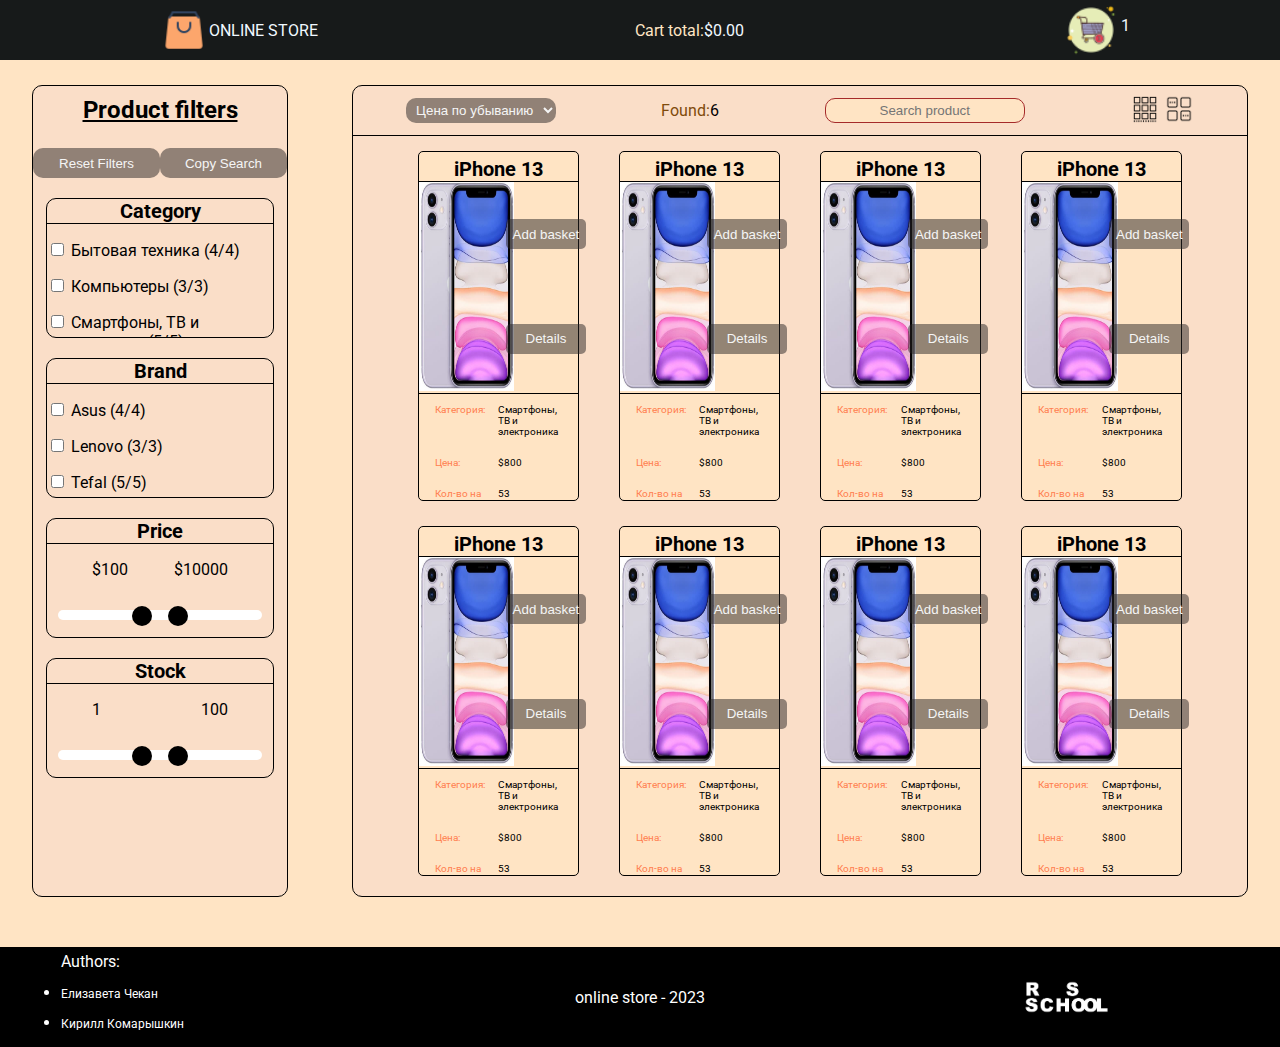
<file: online-store/index.html>
<!DOCTYPE html>
<html lang="en">
<head>
    <meta charset="UTF-8">
    <meta http-equiv="X-UA-Compatible" content="IE=edge">
    <meta name="viewport" content="width=device-width, initial-scale=1.0">
    <link href="https://fonts.googleapis.com/css2?family=Roboto:wght@500&display=swap" rel="stylesheet">
    <link href="https://fonts.googleapis.com/css2?family=Roboto&display=swap" rel="stylesheet">
    <link href="https://fonts.googleapis.com/css2?family=Roboto:wght@300&display=swap" rel="stylesheet">
    <link href="https://fonts.googleapis.com/css2?family=Roboto:wght@400&display=swap" rel="stylesheet">
    <link href="https://fonts.googleapis.com/css2?family=Roboto:wght@100&display=swap" rel="stylesheet">
    <link href="https://fonts.googleapis.com/css2?family=Roboto:wght@700&display=swap" rel="stylesheet">
    <link href="https://fonts.googleapis.com/css2?family=Roboto:wght@600&display=swap" rel="stylesheet">
    <link rel="stylesheet" href="style.css">
    <title>online store</title>
</head>
<body>
    <header>
        <div class="logo" onclick="document.location='index.html'"> <img  class = "logo_img" src="shopping.png" alt="logo"><p>ONLINE STORE</p></div>
        <div class="total_money"><p class="cart_total">Cart total:</p>
            <p class="money">$0.00</p></div>
        <div class="basket">
            <img onclick="document.location='basket.html'" class = "basket_img" src="basket.png" alt="basket">
        <p class="count_basket">1</p>
        </div>
    </header>
<main>
    <aside class="product_filters">
        <h3 class="main_text_aside">Product filters</h3>
        <div class="buttons_filters">
            <button class="reset">Reset Filters</button>
            <button class="copy">Copy Search</button>
        </div>
        <div class="category">
            <h3 class="name_category_div">Category</h3>
            <div class="choice_category">
            <p><input type="checkbox" name="a" > Бытовая техника<span class="count_position"> (4/4)</span></p>
            <p><input type="checkbox" name="a" > Компьютеры<span class="count_position"> (3/3)</span></p>
            <p><input type="checkbox" name="a" > Смартфоны, ТВ и электроника<span class="count_position"> (5/5)</span></p>
            <p><input type="checkbox" name="a" > Товары для дома<span class="count_position"> (5/5)</span></p>
            <p><input type="checkbox" name="a" > Авто и мото<span class="count_position"> (2/2)</span></p>
        </div>
        
        </div>
        <div class="brand">
            <h3 class="name_brand_div">Brand</h3>
            <div class="choice_brand">
            <p><input type="checkbox" name="a" > Asus<span class="count_position"> (4/4)</span></p>
            <p><input type="checkbox" name="a" > Lenovo<span class="count_position"> (3/3)</span></p>
            <p><input type="checkbox" name="a" > Tefal<span class="count_position"> (5/5)</span></p>
            <p><input type="checkbox" name="a" > HP<span class="count_position"> (5/5)</span></p>
            <p><input type="checkbox" name="a" > Nokia<span class="count_position"> (2/2)</span></p>
            <p><input type="checkbox" name="a" > Huawei<span class="count_position"> (2/2)</span></p>
            <p><input type="checkbox" name="a" > Dell<span class="count_position"> (2/2)</span></p>
            <p><input type="checkbox" name="a" > Vento<span class="count_position"> (2/2)</span></p>
            <p><input type="checkbox" name="a" > Xiaomi<span class="count_position"> (2/2)</span></p>
            <p><input type="checkbox" name="a" > Apple<span class="count_position"> (2/2)</span></p>
            <p><input type="checkbox" name="a" > MSI<span class="count_position"> (2/2)</span></p>
        </div>
        </div>
        <div class="price">
            <h3 class="name_price_div">Price</h3>
            <div class="price_money">
                <p class="one_money">$100</p>
                <p class="two_money">$10000</p>
            </div>
            <div class="dual_slider">
                <div class="cont">
                    <div class="track"></div>
                    <input  type ="range" min="0" max="100" value="40"
                    class="one_slider">
                    <input  type ="range" min="0" max="100" value="60"
                    class="two_slider">
                </div>
        </div>
        </div>
        <div class="stock">
            <h3 class="name_stock_div">Stock</h3>
            <div class="stock_count">
                <p class="one_stock">1</p>
                <p class="two_stock">100</p>
            </div>
            <div class="dual_slider">
                <div class="cont">
                    <div class="track"></div>
                    <input  type ="range" min="0" max="100" value="40"
                    class="one_slider">
                    <input  type ="range" min="0" max="100" value="60"
                    class="two_slider">
                </div>
        </div>
        </div>
    </aside>
    <section class="card">
        <div class="card_header">
            <select name="sort_list" id="sort_list">
                <option>Цена по убыванию</option>
                <option>Цена по возрастанию</option>
                <option>По популярности</option>
                <option>По врмени добавления</option>
            </select>
            <div class="count_card_page">
            <p class="found">Found:</p> <p class="found_cont">6</p>
        </div>
        <input type="text" placeholder="Search product" class="search_product">
        <div class="how_to_show">
            <img  class = "one_square" src="2.png" alt="2">
            <img  class = "two_square" src="1.png" alt="1">
        </div>
        </div>
        <div class="cards">
        <div class="card_items">
            <div class="name_product"><h3 class="name_item_card">iPhone 13</h3></div>
            <div class="image_card"> <img  class = "img_item" src="apple.jpg" alt="apple phone"></div>
        <div class="button_card">
            <button class="add_basket">Add basket</button>
            <button class="details"  onclick="document.location='details.html'">Details</button>
        </div>
        <div class="text_item">   
            <p class="text_products">Категория:</p><p class="category_item"> Смартфоны, ТВ и электроника</p>
            <p class="text_products">Цена:</p><p class="price_item"> $800</p>
            <p class="text_products">Кол-во на складе:</p><p class="count_item"> 53 </p>
            <p class="text_products">Рейтинг товара:</p><p class="rating_item"> 4.83 </p>
        </div>
        </div>
        <div class="card_items">
            <div class="name_product"><h3 class="name_item_card">iPhone 13</h3></div>
            <div class="image_card"> <img  class = "img_item" src="apple.jpg" alt="apple phone"></div>
        <div class="button_card">
            <button class="add_basket">Add basket</button>
            <button  onclick="document.location='details.html'" class="details">Details</button>
        </div>
        <div class="text_item">   
            <p class="text_products">Категория:</p><p class="category_item"> Смартфоны, ТВ и электроника</p>
            <p class="text_products">Цена:</p><p class="price_item"> $800</p>
            <p class="text_products">Кол-во на складе:</p><p class="count_item"> 53 </p>
            <p class="text_products">Рейтинг товара:</p><p class="rating_item"> 4.83 </p>
        </div>
        </div>
        <div class="card_items">
            <div class="name_product"><h3 class="name_item_card">iPhone 13</h3></div>
            <div class="image_card"> <img  class = "img_item" src="apple.jpg" alt="apple phone"></div>
        <div class="button_card">
            <button class="add_basket">Add basket</button>
            <button onclick="document.location='details.html'" class="details">Details</button>
        </div>
        <div class="text_item">   
            <p class="text_products">Категория:</p><p class="category_item"> Смартфоны, ТВ и электроника</p>
            <p class="text_products">Цена:</p><p class="price_item"> $800</p>
            <p class="text_products">Кол-во на складе:</p><p class="count_item"> 53 </p>
            <p class="text_products">Рейтинг товара:</p><p class="rating_item"> 4.83 </p>
        </div>
        </div>
        <div class="card_items">
            <div class="name_product"><h3 class="name_item_card">iPhone 13</h3></div>
            <div class="image_card"> <img  class = "img_item" src="apple.jpg" alt="apple phone"></div>
        <div class="button_card">
            <button class="add_basket">Add basket</button>
            <button onclick="document.location='details.html'" class="details">Details</button>
        </div>
        <div class="text_item">   
            <p class="text_products">Категория:</p><p class="category_item"> Смартфоны, ТВ и электроника</p>
            <p class="text_products">Цена:</p><p class="price_item"> $800</p>
            <p class="text_products">Кол-во на складе:</p><p class="count_item"> 53 </p>
            <p class="text_products">Рейтинг товара:</p><p class="rating_item"> 4.83 </p>
        </div>
        </div>
        <div class="card_items">
            <div class="name_product"><h3 class="name_item_card">iPhone 13</h3></div>
            <div class="image_card"> <img  class = "img_item" src="apple.jpg" alt="apple phone"></div>
        <div class="button_card">
            <button class="add_basket">Add basket</button>
            <button  onclick="document.location='details.html'" class="details">Details</button>
        </div>
        <div class="text_item">   
            <p class="text_products">Категория:</p><p class="category_item"> Смартфоны, ТВ и электроника</p>
            <p class="text_products">Цена:</p><p class="price_item"> $800</p>
            <p class="text_products">Кол-во на складе:</p><p class="count_item"> 53 </p>
            <p class="text_products">Рейтинг товара:</p><p class="rating_item"> 4.83 </p>
        </div>
        </div>
        <div class="card_items">
            <div class="name_product"><h3 class="name_item_card">iPhone 13</h3></div>
            <div class="image_card"> <img  class = "img_item" src="apple.jpg" alt="apple phone"></div>
        <div class="button_card">
            <button class="add_basket">Add basket</button>
            <button onclick="document.location='details.html'" class="details">Details</button>
        </div>
        <div class="text_item">   
            <p class="text_products">Категория:</p><p class="category_item"> Смартфоны, ТВ и электроника</p>
            <p class="text_products">Цена:</p><p class="price_item"> $800</p>
            <p class="text_products">Кол-во на складе:</p><p class="count_item"> 53 </p>
            <p class="text_products">Рейтинг товара:</p><p class="rating_item"> 4.83 </p>
        </div>
        </div>
        <div class="card_items">
            <div class="name_product"><h3 class="name_item_card">iPhone 13</h3></div>
            <div class="image_card"> <img  class = "img_item" src="apple.jpg" alt="apple phone"></div>
        <div class="button_card">
            <button class="add_basket">Add basket</button>
            <button onclick="document.location='details.html'" class="details">Details</button>
        </div>
        <div class="text_item">   
            <p class="text_products">Категория:</p><p class="category_item"> Смартфоны, ТВ и электроника</p>
            <p class="text_products">Цена:</p><p class="price_item"> $800</p>
            <p class="text_products">Кол-во на складе:</p><p class="count_item"> 53 </p>
            <p class="text_products">Рейтинг товара:</p><p class="rating_item"> 4.83 </p>
        </div>
        </div>
        <div class="card_items">
            <div class="name_product"><h3 class="name_item_card">iPhone 13</h3></div>
            <div class="image_card"> <img  class = "img_item" src="apple.jpg" alt="apple phone"></div>
        <div class="button_card">
            <button class="add_basket">Add basket</button>
            <button onclick="document.location='details.html'" class="details">Details</button>
        </div>
        <div class="text_item">   
            <p class="text_products">Категория:</p><p class="category_item"> Смартфоны, ТВ и электроника</p>
            <p class="text_products">Цена:</p><p class="price_item"> $800</p>
            <p class="text_products">Кол-во на складе:</p><p class="count_item"> 53 </p>
            <p class="text_products">Рейтинг товара:</p><p class="rating_item"> 4.83 </p>
        </div>
        </div>
        </div>
    </section>
</main>
<footer>
    <div class="authors">
        <ul>Authors:
            <li><p class="athors" onclick = "document.location='https://github.com/chekan-liza'"> Елизавета Чекан</p></li>
            <li><p class="athors" onclick="document.location='https://github.com/KirillEvg'"> Кирилл Комарышкин</p></li>
           
        </ul>
    </div>
    <div class="create">
    <p class="years_create">online store - 2023</p>
</div>
    <div class="logo_curs"><img class="rs_img" onclick="document.location='https://rs.school/js/'" src="rs.png" alt="rs_logo"></div>
</footer>
</body>
</html>
</file>
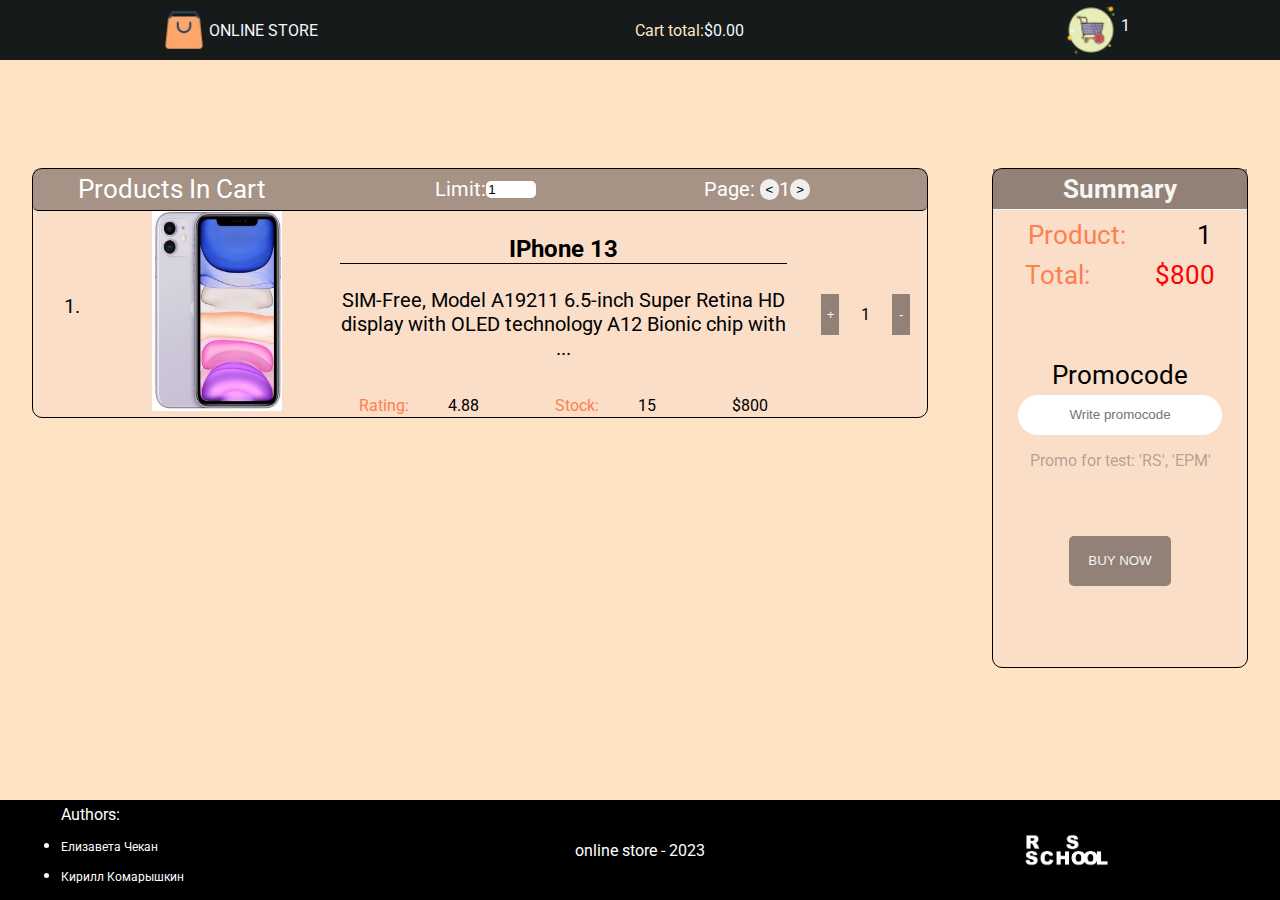
<file: online-store/basket.html>
<!DOCTYPE html>
<html lang="en">
<head>
    <meta charset="UTF-8">
    <meta http-equiv="X-UA-Compatible" content="IE=edge">
    <meta name="viewport" content="width=device-width, initial-scale=1.0">
    <link href="https://fonts.googleapis.com/css2?family=Roboto:wght@500&display=swap" rel="stylesheet">
    <link href="https://fonts.googleapis.com/css2?family=Roboto&display=swap" rel="stylesheet">
    <link href="https://fonts.googleapis.com/css2?family=Roboto:wght@300&display=swap" rel="stylesheet">
    <link href="https://fonts.googleapis.com/css2?family=Roboto:wght@400&display=swap" rel="stylesheet">
    <link href="https://fonts.googleapis.com/css2?family=Roboto:wght@100&display=swap" rel="stylesheet">
    <link href="https://fonts.googleapis.com/css2?family=Roboto:wght@700&display=swap" rel="stylesheet">
    <link href="https://fonts.googleapis.com/css2?family=Roboto:wght@600&display=swap" rel="stylesheet">
    <link rel="stylesheet" href="style.css">
    <title>online store</title>
</head>
<body>
    <header>
        <div class="logo" onclick="document.location='index.html'"> <img  class = "logo_img" src="shopping.png" alt="logo"><p>ONLINE STORE</p></div>
        <div class="total_money"><p class="cart_total">Cart total:</p>
            <p class="money">$0.00</p></div>
        <div class="basket">
            <img onclick="document.location='basket.html'" class = "basket_img" src="basket.png" alt="basket">
        <p class="count_basket">1</p>
        </div>
    </header>
    <main>
        <section class="basket_cards">
            <div class="info_of_basket">
                <p class="product_in_cart">Products In Cart</p>
                <p class="limit">Limit:<input  type ="number" min="0" max="100" value="1"
                    class="limit_timer"></p>
                    <div class="pagination">
                    <p class="page_basket">Page:</p>
                    <button class="step_back"> < </button>
                    <p class="number_page">1</p>
                    <button class="step_forward"> > </button>
                </div>
            </div>
            <div class="details_info_item_of_basket_page">
            <p class="number">1.</p>
            <div class="img_product_basket"><img class="img_item_basket_page"src="apple.jpg" alt="phone"></div>
            <div class="info_product_basket_page">
                <h3 class="name_item_basket">IPhone 13</h3>
                <p class="product_description_basket">SIM-Free, Model A19211 6.5-inch Super Retina HD display with OLED technology A12 Bionic chip with ...</p>
            <div class="descrip">
                <p class="rating_basket_item">Rating:<p class="number_rat_bas">4.88</p></p>
            <p class="stock_item_basket">Stock: <p class="number_stock_bas">15</p></p>
            <p class="price_of_the_product">$800</p>
        </div>
            </div>
            <div class="count_product_of_basket_page">
                <button class="add_product"> + </button>
                    <p class="quantity_goods">1</p>
                    <button class="remove_product"> - </button>
            </div>
        </div>
        </section>
        <aside class="summary">
            <div class="name_summary">
                <h3 class="sum">Summary</h3>
            </div>
            <div class="basket_count_ptoduct">
                <p class="qqq">Product:</p>
                <p class="cont_bask">1</p>
            </div>
            <div class="basket_total_ptoduct">
                <p class="qqq">Total:</p>
                <p class="cont_total">$800</p>
            </div>
            <p class="name_promo">Promocode</p>
            <input type="text" class="write_promo" placeholder="Write promocode">
            <p class="text_promo_test">Promo for test: 'RS', 'EPM'</p>
            <button class="buy_now">BUY NOW</button>
        </aside>
    </main>
    <footer>
        <div class="authors">
            <ul>Authors:
                <li><p class="athors" onclick = "document.location='https://github.com/chekan-liza'"> Елизавета Чекан</p></li>
                <li><p class="athors" onclick="document.location='https://github.com/KirillEvg'"> Кирилл Комарышкин</p></li>
               
            </ul>
        </div>
        <div class="create">
        <p class="years_create">online store - 2023</p>
    </div>
        <div class="logo_curs"><img class="rs_img" onclick="document.location='https://rs.school/js/'" src="rs.png" alt="rs_logo"></div>
    </footer>
</body>
</html>
</file>
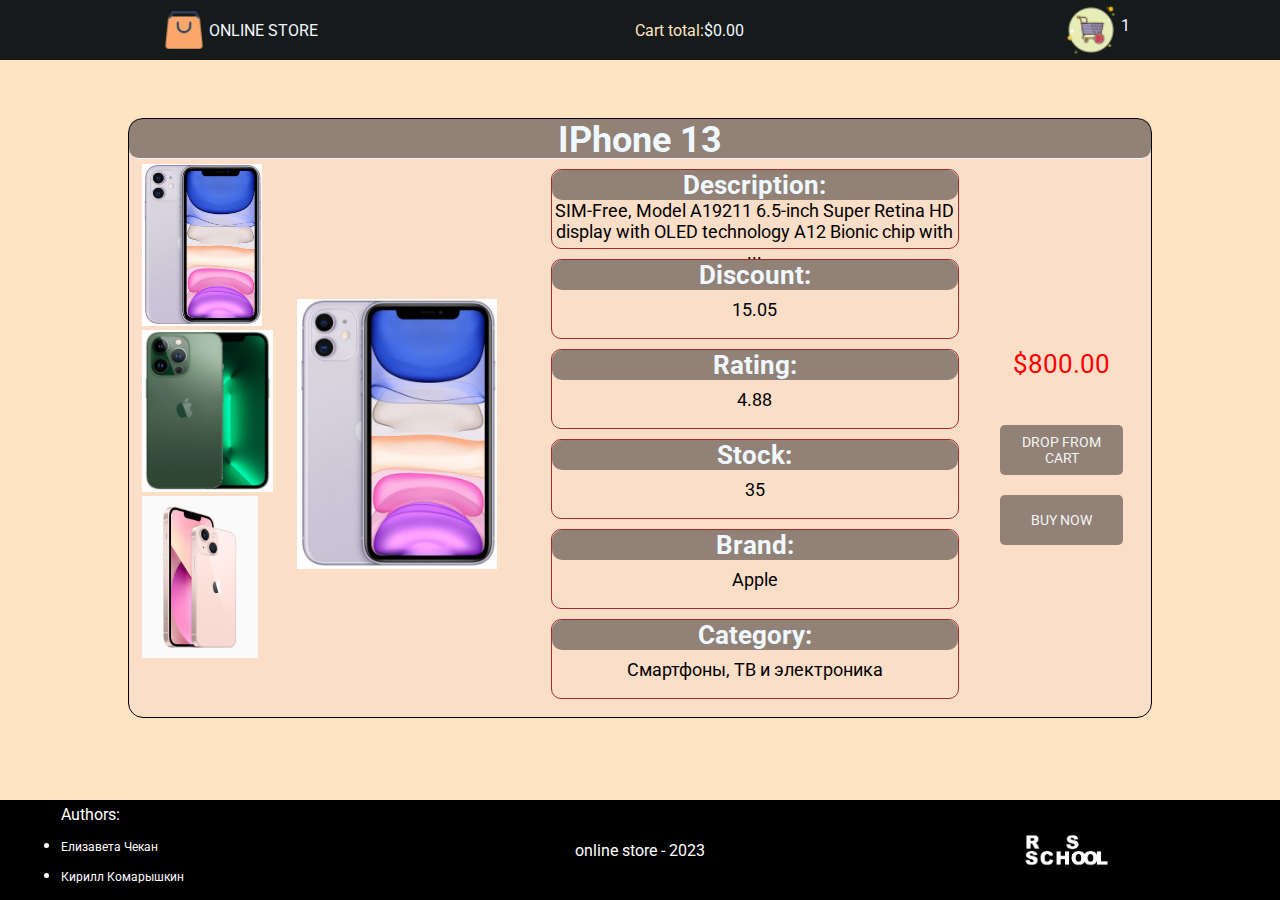
<file: online-store/details.html>
<!DOCTYPE html>
<html lang="en">
<head>
    <meta charset="UTF-8">
    <meta http-equiv="X-UA-Compatible" content="IE=edge">
    <meta name="viewport" content="width=device-width, initial-scale=1.0">
    <link href="https://fonts.googleapis.com/css2?family=Roboto:wght@500&display=swap" rel="stylesheet">
    <link href="https://fonts.googleapis.com/css2?family=Roboto&display=swap" rel="stylesheet">
    <link href="https://fonts.googleapis.com/css2?family=Roboto:wght@300&display=swap" rel="stylesheet">
    <link href="https://fonts.googleapis.com/css2?family=Roboto:wght@400&display=swap" rel="stylesheet">
    <link href="https://fonts.googleapis.com/css2?family=Roboto:wght@100&display=swap" rel="stylesheet">
    <link href="https://fonts.googleapis.com/css2?family=Roboto:wght@700&display=swap" rel="stylesheet">
    <link href="https://fonts.googleapis.com/css2?family=Roboto:wght@600&display=swap" rel="stylesheet">
    <link rel="stylesheet" href="style.css">
    <title>online store</title>
</head>
<body>
    <header>
        <div class="logo" onclick="document.location='index.html'"> <img  class = "logo_img" src="shopping.png" alt="logo"><p>ONLINE STORE</p></div>
        <div class="total_money"><p class="cart_total">Cart total:</p>
            <p class="money">$0.00</p></div>
        <div class="basket">
            <img onclick="document.location='basket.html'" class = "basket_img" src="basket.png" alt="basket">
        <p class="count_basket">1</p>
        </div>
    </header>
    <main>
        <section class="description_product_details_page">
            <h3 class="name_product_details">IPhone 13</h3>
            <div class="window_item_details">
                <div class="images_prod">
                    <img class = "img_prod" src="apple.jpg" alt="phone">
                    <img class = "img_prod" src="apple2.jpg" alt="phone">
                    <img class = "img_prod" src="apple3.jpg" alt="phone">
                </div>
                <div class="img_item_act">
                    <img class = "img_prod_active" src="apple.jpg" alt="phone">
                </div>
                <div class="description_product_details">
                    <div class="full_description_product">
                        <h3 class="name_description_product">Description:</h3>
                        <p class="intelligence">SIM-Free, Model A19211 6.5-inch Super Retina HD display with OLED technology A12 Bionic chip with ...</p>
                    </div>
                    <div class="full_description_product">
                        <h3 class="name_description_product">Discount:</h3>
                        <p class="intelligence">15.05</p>
                    </div>
                    <div class="full_description_product">
                        <h3 class="name_description_product">Rating:</h3>
                        <p class="intelligence">4.88</p>
                    </div>
                    <div class="full_description_product">
                        <h3 class="name_description_product">Stock:</h3>  
                        <p class="intelligence">35</p>
                    </div>
                    <div class="full_description_product">
                        <h3 class="name_description_product">Brand:</h3> 
                         <p class="intelligence">Apple</p>

                    </div>
                    <div class="full_description_product">
                        <h3 class="name_description_product">Category:</h3>
                        <p class="intelligence">Смартфоны, ТВ и электроника</p>
                    </div>
                </div>
                <div class="buttons_and_price">
                    <p class="price_product_details_page">$800.00</p>
                    <button onclick="document.location='basket.html'" class="drop_from_cart_details">DROP FROM CART</button>
                    <button class="buy_now_details">BUY NOW</button>
                </div>
            </div>
        </section>
    </main>
    <footer>
        <div class="authors">
            <ul>Authors:
                <li><p class="athors" onclick = "document.location='https://github.com/chekan-liza'"> Елизавета Чекан</p></li>
                <li><p class="athors" onclick="document.location='https://github.com/KirillEvg'"> Кирилл Комарышкин</p></li>
               
            </ul>
        </div>
        <div class="create">
        <p class="years_create">online store - 2023</p>
    </div>
        <div class="logo_curs"><img class="rs_img" onclick="document.location='https://rs.school/js/'" src="rs.png" alt="rs_logo"></div>
    </footer>
</body>
</html>
</file>
<file: online-store/style.css>
html{
    scroll-behavior: smooth;
background-color: bisque;
height: 100%;
}
*, ::after, ::before {
    box-sizing: border-box;
}
::-webkit-scrollbar {
    width: 0;
}
body{
    display: flex;
    flex-direction: column;
    justify-content: space-between;
    width: 100%;
    height: 100%;
    margin: auto;
}
header{
    height: 60px;
    display: flex;
    justify-content: space-around;
    align-items: center;
    background-color: rgb(23, 26, 26);
    color: aliceblue;
    font-size: 20px;
    font-family: 'Roboto', sans-serif;
}
.total_money{
    display: flex;
}
.basket{
    display: flex;
    width: 60px;
    height: 60px;
}
.logo{
    display: flex;
    align-items: center;
}
.logo_img{
    width: 50px;
    height: 50px;
}
.cart_total{
    color: bisque;
}
main{
    display: flex;
    justify-content: space-around;
    margin-top: 25px;
}
.product_filters{
width: 20%;
height: auto;
border-radius: 10px;
background-color:rgba(237, 209, 209, 0.3);
border:solid 0.5px ;
display: flex;
align-items: center;
flex-direction: column;
}
.card{
    width: 70%;
    height: auto;
    border: solid 0.5px;
    border-radius: 10px;
    background-color:rgba(237, 209, 209, 0.3);
    display: flex;
    flex-direction: column;
    align-items: center;
}
.main_text_aside{
    color:black;
    font-size: 24px;
    font-family: 'Roboto', sans-serif;
    text-decoration: underline;
    margin-top:10px
}
.reset{
    width: 150px;
    height: 30px;
    border-radius: 10px;
    background-color: rgba(39, 36, 36, 0.5);
    color: whitesmoke;
}
button{
    border: none;
}
button:hover{
    background-color: cadetblue;
}
.copy{
    width: 150px;
    height: 30px;
    border-radius: 10px;
    background-color: rgba(39, 36, 36, 0.5);
    color: whitesmoke;
}
.buttons_filters{
    width: 100%;
    display: flex;
    justify-content: space-around;
}
.name_category_div{
    width: 100%;
    border-bottom: solid 1px;
    margin-top: 0px;
    text-align: center;
    font-size: 20px;
    font-family: 'Roboto', sans-serif;
    margin-bottom: 0px;
}
.category{
    width: 90%;
    border: solid 1px;
    margin-top: 20px;
    display: flex;
    flex-direction: column;

    border-radius: 10px;
    height: 140px;
}
p{
    font-size: 16px;
    font-family: 'Roboto', sans-serif;
}
.choice_category{
    overflow-y: auto;
}
.brand{
    width: 90%;
    border: solid 1px;
    margin-top: 20px;
    display: flex;
    flex-direction: column;

    border-radius: 10px;
    height: 140px;
}
.name_brand_div{
    width: 100%;
    border-bottom: solid 1px;
    margin-top: 0px;
    text-align: center;
    font-size: 20px;
    font-family: 'Roboto', sans-serif;
    margin-bottom: 0px;
}
.choice_brand{
    overflow-y: auto;
}
.cont{
    margin-top: 10px;
    height: auto;
    width: 90%;
}

.price{
    width: 90%;
    border: solid 1px;
    margin-top: 20px;
    display: flex;
    flex-direction: column;
    place-items: center;
    border-radius: 10px;
    height: 120px;
}

/*диапозон*/
.dual_slider{
    position: relative;
    width: 90%;
}
.track{
    top: 20px;
bottom: 0px;
border-radius: 5px;
    width: 100%;
height: 10px;
background-color: white;
position: absolute;
margin: auto;

}
input[type="range"]{
    margin: auto;
    top: 13px;
    bottom: 0px;
    pointer-events: none;
    appearance: none;
    width: 100%;
    outline: none;
    position: absolute;

}
input[type="range"]::-webkit-slider-runnable-track{
    appearance: none;
    height: 5px;
}
input[type="range"]::-moz-range-track{
    appearance: none;
    height: 5px;
}
input[type="range"]::-ms-track{
    appearance: none;
    height: 5px;
}
input[type="range"]::-webkit-slider-thumb{
    cursor: pointer;
    border-radius: 15px;
    pointer-events: auto;
    appearance: none;
    height: 1.5em;
    width: 1.5em;
    background-color: black;

}
input[type="range"]::-ms-thumb{
    cursor: pointer;
    border-radius: 50%;
    pointer-events: auto;
    appearance: none;
    height: 1.5em;
    width: 1.5em;
    background-color: black;

}
input[type="range"]:active::-webkit-slider-thumb{
    background-color: white;
    border: 3px solid black;
}
input[type="range"]::-moz-range-thumb{
    cursor: pointer;
    border-radius: 50%;
    pointer-events: auto;
    appearance: none;
    height: 1.5em;
    width: 1.5em;
    background-color: black;

}
/*-----------------------------------------------*/
.price_money{
    display: flex;
    justify-content: space-between;
    width: 60%;

}
.price_money>p{
    font-size: 16px;
    font-family: 'Roboto', sans-serif;

}
.name_price_div{
    width: 100%;
    border-bottom: solid 1px;
    margin-top: 0px;
    text-align: center;
    font-size: 20px;
    font-family: 'Roboto', sans-serif;
    margin-bottom: 0px;
}
.stock{
    width: 90%;
    border: solid 1px;
    margin-top: 20px;
    margin-bottom: 10px;
    display: flex;
    flex-direction: column;
    place-items: center;
    border-radius: 10px;
    height: 120px;
}
.name_stock_div{
    width: 100%;
    border-bottom: solid 1px;
    margin-top: 0px;
    text-align: center;
    font-size: 20px;
    font-family: 'Roboto', sans-serif;
    margin-bottom: 0px;
}
.stock_count{
    display: flex;
    justify-content: space-between;
    width: 60%;
}
#sort_list{
    width: 150px;
height: 25px;
    border-radius: 10px;
border: none;
    background-color: rgba(39, 36, 36, 0.5);
    color: whitesmoke;
    text-align: center;
}
.card_header{
    width: 100%;
    height: 50px;
    border-bottom: solid 1px;
    display: flex;
    justify-content: space-around;
    align-items: center;
}
.search_product{
background-color: bisque;
border: solid brown 1px;
border-radius: 10px;
width: 200px;
height: 25px;
text-align: center;
}
.one_square, .two_square{
    width: 30px;
}
.found{
    color: rgb(127, 75, 12);
}
.count_card_page{
    display: flex;
}

.card_items{
    width: 20%;
    height: 350px;
    border: solid 1px;
   margin: 10px;
    margin-top: 15px;
    display: flex;
    flex-flow:wrap;
 border-radius: 5px;
     background-color:bisque;
}
.cards{
    width: 90%;
    display:flex;
justify-content: space-around;
    flex-flow:wrap;
    margin-bottom: 10px;
   }
   .image_card{
    width: 60%;
height: 60%;
   }
 .img_item{
    width: 100%;
    height: 100%;
 }
 .button_card{
    width: 40%;
    height: 60%;

    display: flex;
    flex-direction: column;
    align-items: center;
    justify-content:space-around
 }
   .text_item{
    height: 30%;
    width: 100%;
    display: flex;
   flex-wrap: wrap;
   justify-content: center;
   border-top:  solid 0.5px;
   overflow: auto;
  
   }
   .add_basket, .details{
    width: 80px;
    height: 30px;
    border-radius: 5px;
    background-color: rgba(39, 36, 36, 0.5);
    color: whitesmoke;
   }
   .name_product{
    height: 8%;
    width: 100%;
    text-align: center;
   }
   .name_item_card{
    margin-top: 5px;
    margin-bottom: 0px;
   border-bottom: solid 1px;
   font-size: 20px;
   font-family: 'Roboto', sans-serif;
   }
   .text_item>p{
font-size: 10px;
width: 40%;
height: auto;
   }
.text_products{
    color: coral;
}
footer{
    margin-top: 50px;
    margin-bottom: 0px;
    width: 100%;
    height: 100px;
    background-color: rgb(0, 0, 0);
    color: white;
    display: flex;
    align-items: center;
justify-content: space-around;

    
}
ul{
    font-size: 16px;
    font-family: 'Roboto', sans-serif;
}
li>p{
    font-size: 12px;
    font-family: 'Roboto', sans-serif;
}
.authors{
    width: 30%;
    display: flex;
    flex-direction: column;
    justify-content: center;
    height: 100%;
}
.years_create{
    width: 100%;
    text-align: center;
    
}
.logo_curs{
    width: 30%;
    height: 50px;
    display: flex;
    justify-content: center;
    align-items:flex-end;
}
.rs_img{
    height: 50px;
}
.create{
    height: 100%;
    width: 30%;
display: flex;
align-items: center;
justify-content: center;
}
li:hover{
    color: aqua;
    cursor: pointer;
}

.logo_curs:hover{
    cursor: pointer;
}
.logo:hover{
    cursor: pointer;
}
.basket_img:hover{
    cursor: pointer;
}
.summary{
    width: 20%;
    height: 500px;
    border: solid black 1px;
    border-radius: 10px;
    background-color:rgba(237, 209, 209, 0.3);
    display: flex;
    flex-direction: column;
    align-items: center;
}
.basket_cards{
    width: 70%;
    height: 250px;
    border: solid black 1px;
    border-radius: 10px;
    background-color:rgba(237, 209, 209, 0.3);
    display: flex;
    flex-direction: column;
    align-items: center;
}
.sum{
    font-size: 26px;
    font-family: 'Roboto', sans-serif;
    margin-top: 5px;
    margin-bottom: 5px;
}
.name_summary{
    border-bottom: solid 1px;
    width: 100%;
    background-color: rgba(39, 36, 36, 0.5);
    color: whitesmoke;
    text-align: center;
}
.basket_count_ptoduct{
    display: flex;
    align-items: center;
    width: 100%;
    justify-content: space-around;
}
.qqq{
    color: coral;
    font-size: 26px;
    font-family: 'Roboto', sans-serif;
    margin-top: 10px;
    margin-bottom: 0px;

}
.cont_bask{
    font-size: 26px;
    font-family: 'Roboto', sans-serif;
    margin-top: 10px;
    margin-bottom: 0px;
}
.basket_total_ptoduct{
    display: flex;
    align-items: center;
    width: 100%;
    justify-content: space-around;
}
.cont_total{
    font-size: 26px;
    font-family: 'Roboto', sans-serif;
    margin-top: 10px;
    margin-bottom: 0px;
    
}
.write_promo{
    width: 80%;
    text-align: center;
    height: 40px;

    border-radius: 20px;
    border: none;
}
.text_promo_test{
  color: rgba(7, 7, 7, 0.3);
}
.name_promo{
    margin-top: 70px;
    font-size: 26px;
    font-family: 'Roboto', sans-serif;
    margin-bottom: 5px;
}
.buy_now{
    width: 40%;
    height: 50px;
    border-radius: 5px;
    background-color: rgba(39, 36, 36, 0.5);
    color: whitesmoke;
    margin-top: 50px;
}
.info_of_basket{
    width: 100%;
    height: 42px;
    border-bottom: solid 1px;
    border-radius: 5px;
    background-color: rgba(39, 36, 36, 0.4);

}
.info_of_basket{
    display: flex;
    align-items: center;
    justify-content: space-around;
 

}
.product_in_cart{
    width: 30%;
    font-size: 26px;
    font-family: 'Roboto', sans-serif;
    color: rgb(255, 255, 255);
}
.limit{
    width: 20%;
    font-size: 20px;
    font-family: 'Roboto', sans-serif;
    color: rgb(255, 255, 255);
    display: flex;
    align-items: center;
}
.pagination{
    width: 20%;
    display: flex;
    align-items: center;
}
.step_back, .step_forward{
    height: 21px;
    border-radius: 10px;
}
.page_basket{
    font-size: 20px;
    font-family: 'Roboto', sans-serif;
    color: rgb(255, 255, 255);
    margin-right: 5px;
}
.number_page{
    font-size: 20px;
    font-family: 'Roboto', sans-serif;
    color: rgb(255, 255, 255);
}
.limit_timer{
    width: 50px;
    border-radius: 5px;
    border: none;
    height: 100%;
}
.number{
  
    width: 5%;
    height: 20%;
    
    font-size: 20px;
    font-family: 'Roboto', sans-serif;
    color: rgb(8, 8, 8);
    margin-top: auto;
    margin-bottom:auto;
}
.descrip{
    display: flex;
    justify-content: space-around;
    margin-bottom: 10px;
}


.img_product_basket{

    width: 20%;
    height: 100%;

}
.info_product_basket_page{
    width: 50%;
    height: 100%;
}
.count_product_of_basket_page{

    height: 100%;
    width: 10%;
    display: flex;
    align-items: center;
    justify-content: space-between;
}
.details_info_item_of_basket_page{
    display: flex;
    width: 100%;
    height: 208px;
    justify-content: space-around;
    text-align: center;
}
.position{
    width: 4%;
    height: 100%;
    display: flex;
    align-items: center;
    justify-content: center;

}
.img_item_basket_page{
    width: 130px;
    height: 200px;
}
.name_item_basket{
    border-bottom: solid 1px;
    font-size: 24px;
    font-family: 'Roboto', sans-serif;
}
.product_description_basket{
    font-size: 20px;
    font-family: 'Roboto', sans-serif;
}
.rating_basket_item{
    color: coral;
    font-family: 'Roboto', sans-serif;
    font-size: 16px;
}
.stock_item_basket{
    color: coral;
    font-family: 'Roboto', sans-serif;
    font-size: 16px;
}
.add_product, .remove_product{
    border: none;
    height: 20%;
    width: 20%;
    background-color: rgba(39, 36, 36, 0.5);
   color: whitesmoke;
}
.description_product_details_page{
    border: solid 1px;
    width: 80%;
    height: 600px;
    margin: auto;
    border-radius: 15px;
    background-color:rgba(237, 209, 209, 0.3);
    display: flex;
    flex-direction: column;
}
.name_product_details{
    width: 100%;
    height: 40px;
margin-top: 0px;
margin-bottom: 5px;
    border-bottom: solid 1px;
    border-radius: 10px;
    text-align: center;
color:aliceblue;
background-color: rgba(39, 36, 36, 0.5);
    font-family: 'Roboto', sans-serif;
    font-size: 36px;
}
.window_item_details{
    height:540px;
    width: 100%;
    display: flex;
    justify-content: space-around;

   
}
.images_prod{

    width: 10%;
    height: 100%;

}
.img_item_act{
height: 100%;
    width: 25%;
    display: flex;
    justify-content: center;
    align-items: center;
}
.description_product_details{
  
    width: 40%;
    display: flex;
    flex-direction: column;
    justify-content: space-around;
}
.buttons_and_price{
    width: 15%;
    height: 100%;
    display: flex;
    flex-direction: column;
    justify-content: center;
    align-items: center;
    gap: 20px;
}
.img_prod{
    height:30%;
}
.img_prod_active{
    height: 50%;
}
.full_description_product{
    height: 80px;
    width: 100%;
    border: solid brown 1px;
    border-radius: 10px;
    display: flex;
    flex-direction: column;
    justify-content: space-between;
}
.name_description_product{
    text-align: center;
    color:aliceblue;
    background-color: rgba(39, 36, 36, 0.5);
        font-family: 'Roboto', sans-serif;
        font-size: 26px;
        margin-top: 0px;
        margin-bottom: 0px;
        border-radius: 10px;
}
.intelligence{
    text-align: center;
  margin-top: 0px;
  font-family: 'Roboto', sans-serif;
  font-size: 18px;
}
.drop_from_cart_details, .buy_now_details{
    width: 80%;
    height: 50px;
    border-radius: 5px;
    background-color: rgba(39, 36, 36, 0.5);
    color: whitesmoke;
    font-family: 'Roboto', sans-serif;
    font-size: 14px;
}
.price_product_details_page{
    color: red;
    font-family: 'Roboto', sans-serif;
    font-size: 26px;
}

.cont_total{
    color: red;
    font-family: 'Roboto', sans-serif;
    font-size: 26px;
}
</file>
